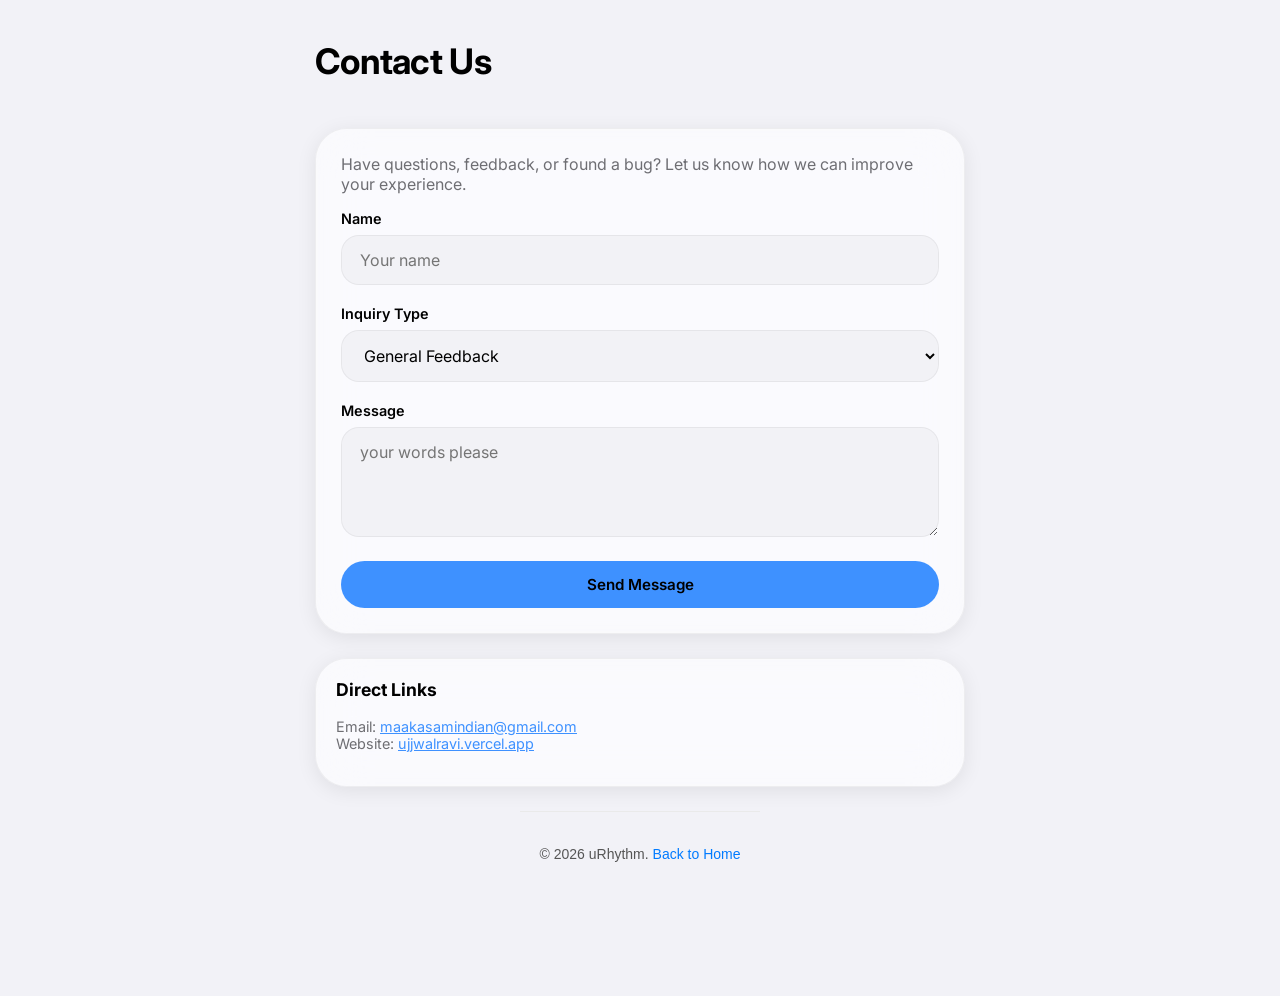
<file: contact.html>
<!DOCTYPE html>
<html lang="en">
<head>
    <meta charset="UTF-8">
    <meta name="viewport" content="width=device-width, initial-scale=1.0">
    <title>Contact & Support | uRhythm</title>
    <link rel="stylesheet" href="styles.css">
    <link href="https://fonts.googleapis.com/css2?family=Inter:wght@400;500;600;700&display=swap" rel="stylesheet">
</head>
<body>

    <header class="oneui-header-container">
        <h1 class="oneui-main-title">Contact Us</h1>
    </header>

    <div class="glass-panel">
        <p style="margin-top: 0; color: var(--text-muted);">Have questions, feedback, or found a bug? Let us know how we can improve your experience.</p>
        
        <form id="contactForm" action="https://formsubmit.co/c133e40e14339e711bb386f7bed75d5c" method="POST">
            <input type="hidden" name="_next" value="https://urhythm.vercel.app">
            <input type="hidden" name="_captcha" value="false">
            <input type="hidden" name="_subject" value="New Submission: urhythm Support">

            <div class="form-group">
                <label for="name">Name</label>
                <input type="text" id="name" name="name" placeholder="Your name" required>
            </div>

            <div class="form-group">
                <label for="type">Inquiry Type</label>
                <select id="type" name="type" required>
                    <option value="feedback">General Feedback</option>
                    <option value="report">Report a Bug/Issue</option>
                    <option value="question">Question/Support</option>
                </select>
            </div>

            <div class="form-group">
                <label for="message">Message</label>
                <textarea id="message" name="message" rows="4" placeholder="your words please" style="width: 100%; padding: 14px 18px; border: 1px solid var(--border-color); border-radius: 18px; background-color: var(--input-bg); color: var(--text-color); font-family: var(--body-font); font-size: 1rem; box-sizing: border-box;" required></textarea>
            </div>

            <button type="submit" class="primary w-full">Send Message</button>
        </form>
    </div>

    <div class="glass-panel" style="padding: 20px;">
        <h3 style="margin-top: 0; font-size: 1.1rem;">Direct Links</h3>
        <p style="font-size: 0.9rem; color: var(--text-muted);">
            Email: <a href="mailto:maakasamindian@gmail.com" style="color: var(--accent-color);">maakasamindian@gmail.com</a><br>
            Website: <a href="https://ujjwalravi.vercel.app" target="_blank" style="color: var(--accent-color);">ujjwalravi.vercel.app</a>
        </p>
    </div>

    <footer>
        <p>&copy; 2026 uRhythm. <a href="index.html">Back to Home</a></p>
    </footer>

    <script>
        const savedTheme = localStorage.getItem('theme') || 'light';
        document.documentElement.setAttribute('data-theme', savedTheme);
    </script>
</body>
</html>
</file>
<file: styles.css>
:root {
    --bg-color: #F2F2F7;
    --text-color: #000000;
    --text-muted: #6E6E73;
    --base-circle-color: #E5E5EA;
    --body-font: 'Inter', sans-serif;
    
    --border-color: rgba(0, 0, 0, 0.05);
    --glass-bg: rgba(255, 255, 255, 0.6);
    --glass-bg-hover: rgba(255, 255, 255, 0.9);
    --header-bg: #F2F2F7;
    
    --accent-color: #3E91FF; 
    --accent-success: #32D74B;
    --accent-warning: #FFD60A;
    --active-routine-color: #3E91FF; 
    
    --button-bg-primary: #3E91FF; 
    --button-text-primary: #000000; 
    --button-hover-bg-primary: #5E9BFF; 
    --button-bg-secondary: rgba(0, 0, 0, 0.05);
    --button-text-secondary: #000000;
    --button-hover-bg-secondary: rgba(0, 0, 0, 0.1);
    
    --danger-bg: rgba(255, 69, 58, 0.15); 
    --danger-text: #FF453A;
    --danger-hover-bg: #FF453A;
    --input-bg: rgba(0, 0, 0, 0.03);
    
    --tab-bar-bg: rgba(255, 255, 255, 0.85);
    --tab-button-active-bg: rgba(62, 145, 255, 0.15); 
    --tab-button-active-text: #3E91FF; 
    --card-depth-shadow: 0 4px 20px 0 rgba(0, 0, 0, 0.08);
}

[data-theme="dark"] {
    --bg-color: #000000; 
    --text-color: #FFFFFF; 
    --text-muted: #9E9E9E; 
    --base-circle-color: #1C1C1E; 
    
    --border-color: rgba(255, 255, 255, 0.04); 
    --glass-bg: rgba(28, 28, 30, 0.4);
    --glass-bg-hover: rgba(44, 44, 46, 0.55);
    --header-bg: #000000; 
    
    --button-bg-secondary: rgba(255, 255, 255, 0.1); 
    --button-text-secondary: #FFFFFF; 
    --button-hover-bg-secondary: rgba(255, 255, 255, 0.15);
    
    --input-bg: rgba(255, 255, 255, 0.05); 
    --tab-bar-bg: rgba(10, 10, 10, 0.7); 
    --card-depth-shadow: 0 4px 20px 0 rgba(0, 0, 0, 0.4); 
}

* {
    -webkit-user-select: none;
    -ms-user-select: none;
    user-select: none;
    cursor: default !important;
}

input, select, textarea {
    -webkit-user-select: auto;
    -ms-user-select: auto;
    user-select: auto;
    cursor: text !important;
}

input[type="time"]::-webkit-calendar-picker-indicator {
    filter: invert(0);
    cursor: pointer !important;
}
[data-theme="dark"] input[type="time"]::-webkit-calendar-picker-indicator {
    filter: invert(1);
}

body {
    background-color: var(--bg-color);
    color: var(--text-color);
    font-family: var(--body-font);
    display: flex;
    justify-content: flex-start;
    align-items: center;
    min-height: 100vh;
    margin: 0;
    padding: 20px;
    padding-bottom: 100px; 
    text-align: center;
    flex-direction: column;
    gap: 1.5rem;
    overflow-y: auto;
    box-sizing: border-box;
    transition: background-color 0.3s, color 0.3s;
}

.top-nav { display: flex; justify-content: space-between; align-items: flex-start; width: 100%; }
.user-controls { display: flex; align-items: center; gap: 10px; }
.profile-menu-wrapper { position: relative; }

.profile-trigger {
    width: 44px; height: 44px; border-radius: 50%; background: var(--glass-bg);
    display: flex; align-items: center; justify-content: center; cursor: pointer !important;
    transition: background 0.2s; color: var(--text-color); font-size: 1.5rem;
}
.profile-trigger:hover { background: var(--button-hover-bg-secondary); }
.profile-trigger img { width: 100%; height: 100%; border-radius: 50%; object-fit: cover; border: 2px solid var(--border-color); display: none; }

.profile-dropdown {
    position: absolute; top: calc(100% + 10px); right: 0; background: var(--glass-bg) !important; 
    backdrop-filter: blur(25px); -webkit-backdrop-filter: blur(25px); border: 1px solid var(--border-color); 
    border-radius: 16px; padding: 8px; display: none; flex-direction: column; gap: 4px; 
    min-width: 160px; z-index: 2000; box-shadow: 0 8px 24px rgba(0,0,0,0.2);
}
.show { display: flex; }

.profile-dropdown button {
    background: transparent; border: none; padding: 12px 14px; text-align: left; width: 100%;
    border-radius: 12px; font-size: 0.9rem; color: var(--text-color); display: flex; justify-content: flex-start;
}
.profile-dropdown button i { width: 20px; margin-right: 10px; text-align: center; }
.profile-dropdown button:hover { background: var(--button-bg-secondary); }
.profile-dropdown button.delete-btn { color: var(--danger-text); }
.profile-dropdown button.delete-btn:hover { background: var(--danger-hover-bg); color: #ffffff; }

.date-day-header { font-size: 1.1rem; font-weight: 500; color: var(--text-muted); margin-bottom: 0.5rem; margin-top: 0.5rem; }

.glass-panel {
    background: var(--glass-bg); backdrop-filter: blur(25px) saturate(200%); -webkit-backdrop-filter: blur(25px) saturate(200%);
    border: 1px solid var(--border-color); border-radius: 32px; box-shadow: var(--card-depth-shadow);
    padding: 25px; width: 90vw; max-width: 650px; box-sizing: border-box; text-align: left; transition: transform 0.3s ease, box-shadow 0.3s ease, background 0.3s;
}

.chart-container { position: relative; width: 75vw; max-width: 340px; aspect-ratio: 1 / 1; margin: 0.5rem auto; }
svg.chart { width: 100%; height: 100%; transform: rotate(-90deg); display: block; }

.background-circle { fill: none; stroke: var(--base-circle-color); transition: stroke 0.3s; }
.schedule-arc { fill: none; stroke-linecap: round; transition: stroke 0.3s ease-in-out; }
.active-routine-arc { fill: none; stroke: var(--active-routine-color); stroke-linecap: round; filter: drop-shadow(0 0 8px rgba(62, 145, 255, 0.6)); }

.center-activity-label {
    position: absolute; top: 50%; left: 50%; transform: translate(-50%, -50%);
    font-size: 1.15rem; font-weight: 700; color: var(--active-routine-color);
    text-align: center; max-width: 75%; overflow: hidden; text-overflow: ellipsis; white-space: nowrap;
    padding: 8px 12px; border-radius: 16px; background: rgba(255, 255, 255, 0.8);
    border: 1px solid rgba(62, 145, 255, 0.15); backdrop-filter: blur(8px); -webkit-backdrop-filter: blur(8px);
}
[data-theme="dark"] .center-activity-label { background: rgba(0, 0, 0, 0.6); }

.timeline-wrapper { width: 100%; display: flex; flex-direction: column; gap: 5px; margin-bottom: 1.5rem; }

.timeline-row {
    display: flex; flex-direction: column; gap: 8px; padding: 15px 18px; background: var(--input-bg);
    border: 1px solid transparent; border-radius: 24px; transition: all 0.25s cubic-bezier(0.4, 0, 0.2, 1);
    position: relative; margin-top: 10px; z-index: 1;
}
.timeline-row.menu-open { z-index: 100 !important; }
.timeline-row.active-current { border-color: rgba(62, 145, 255, 0.2); background: rgba(62, 145, 255, 0.05); }

.timeline-row-top { display: flex; justify-content: space-between; align-items: center; }
.timeline-row-bottom { display: flex; align-items: center; gap: 16px; flex-wrap: wrap; }
.activity-meta { display: flex; align-items: center; gap: 12px; font-weight: 600; font-size: 1.05rem; min-width: 0; }
.activity-indicator-dot { width: 10px; height: 10px; border-radius: 50%; flex-shrink: 0; }
.time-duration-box { display: flex; align-items: center; gap: 6px; color: var(--text-muted); font-size: 0.9rem; }

.action-menu-wrapper { position: relative; }
.action-menu-btn { background: transparent; border: none; color: var(--text-muted); padding: 4px 8px; font-size: 1rem; border-radius: 6px; width: auto; height: auto; cursor: pointer !important; }
.action-menu-dropdown {
    position: absolute; top: 100%; right: 0; background: var(--bg-color); backdrop-filter: blur(25px) !important; 
    -webkit-backdrop-filter: blur(25px) !important; border: 1px solid var(--border-color); border-radius: 16px; 
    padding: 6px; display: none; flex-direction: column; gap: 4px; z-index: 2000 !important; min-width: 130px; box-shadow: 0 8px 24px rgba(0,0,0,0.2);
}
.action-menu-dropdown.show { display: flex; }
.action-menu-dropdown button { background: transparent; border: none; padding: 10px 14px; text-align: left; width: 100%; border-radius: 12px; font-size: 0.85rem; color: var(--text-color); z-index: 2000 !important; }
.action-menu-dropdown button:hover { background: var(--button-bg-secondary); }
.action-menu-dropdown button.delete-btn { color: var(--danger-text); }
.action-menu-dropdown button.delete-btn:hover { background: var(--danger-hover-bg); color: #ffffff; }

.status-pill { display: inline-flex; align-items: center; justify-content: center; padding: 4px 12px; border-radius: 20px; font-size: 0.75rem; font-weight: 700; letter-spacing: 0.03em; width: max-content; }
.status-pill.now { background: rgba(62, 145, 255, 0.15); color: var(--active-routine-color); border: 1px solid rgba(62, 145, 255, 0.3); animation: pulse-glow 2s infinite alternate; }
.status-pill.upcoming { background: var(--input-bg); color: var(--text-muted); border: 1px solid transparent; }
.status-pill.done { background: rgba(50, 215, 75, 0.1); color: var(--accent-success); border: 1px solid rgba(50, 215, 75, 0.2); }

@keyframes pulse-glow { from { box-shadow: 0 0 2px rgba(62, 145, 255, 0.2); } to { box-shadow: 0 0 10px rgba(62, 145, 255, 0.4); } }

.form-group { margin-bottom: 1.25rem; }
.form-group label { display: block; margin-bottom: 0.5rem; font-weight: 600; font-size: 0.9rem; color: var(--text-color); }
.form-group input, .form-group select { width: 100%; padding: 14px 18px; border: 1px solid var(--border-color); border-radius: 18px; background-color: var(--input-bg); color: var(--text-color); font-family: var(--body-font); font-size: 1rem; box-sizing: border-box; transition: border-color 0.2s, box-shadow 0.2s; }
.form-group input:focus, .form-group select:focus { outline: none; border-color: var(--accent-color); box-shadow: 0 0 0 3px rgba(62, 145, 255, 0.2); }

.button-group-vertical { display: flex; flex-direction: column; gap: 12px; margin-top: 1.5rem; }
.w-full { width: 100%; }

button { padding: 14px 22px; border: none; border-radius: 24px; font-family: var(--body-font); font-size: 0.95rem; transition: all 0.2s cubic-bezier(0.4, 0, 0.2, 1); font-weight: 600; display: inline-flex; align-items: center; justify-content: center; gap: 8px; box-sizing: border-box; }
button.primary { background-color: var(--button-bg-primary); color: var(--button-text-primary); }
button.primary:hover { background-color: var(--button-hover-bg-primary); transform: translateY(-1px); }
button.secondary { background-color: var(--button-bg-secondary); color: var(--button-text-secondary); }
button.secondary:hover { background-color: var(--button-hover-bg-secondary); transform: translateY(-1px); }
button.danger { background-color: var(--danger-bg); color: var(--danger-text); }
button.danger:hover { background-color: var(--danger-hover-bg); color: #FFF; transform: translateY(-1px); }
button:disabled { opacity: 0.4; transform: none !important; }

.modal-overlay { position: fixed; top: 0; left: 0; width: 100%; height: 100%; background-color: rgba(0, 0, 0, 0.6); backdrop-filter: blur(25px); -webkit-backdrop-filter: blur(25px); display: flex; justify-content: center; align-items: center; z-index: 2000; visibility: hidden; opacity: 0; transition: opacity 0.3s ease, visibility 0.3s ease; }
.modal-overlay.show { visibility: visible; opacity: 1; }
.modal-content { background: var(--bg-color); border: 1px solid var(--border-color); border-radius: 36px; padding: 35px; width: 85vw; max-width: 500px; box-shadow: 0 20px 50px rgba(0,0,0,0.3); position: relative; transform: translateY(-30px); transition: transform 0.3s cubic-bezier(0.18, 0.89, 0.32, 1.28); text-align: left; }
.modal-overlay.show .modal-content { transform: translateY(0); }

.arc-info-tooltip { position: fixed; background-color: var(--glass-bg); color: var(--text-color); backdrop-filter: blur(25px); -webkit-backdrop-filter: blur(25px); border: 1px solid var(--border-color); padding: 12px 18px; border-radius: 20px; font-size: 0.85rem; pointer-events: none; opacity: 0; visibility: hidden; transition: opacity 0.2s, visibility 0.2s; z-index: 3000; white-space: nowrap; transform: translate(-50%, -120%); box-shadow: 0 8px 24px rgba(0,0,0,0.2); }
.arc-info-tooltip.show { opacity: 1; visibility: visible; transform: translate(-50%, -120%); }
.arc-info-tooltip .info-label { font-weight: 700; margin-bottom: 2px; color: var(--accent-color); }

.tab-bar-container { position: fixed; bottom: 20px; left: 50%; transform: translateX(-50%); display: flex; background-color: var(--tab-bar-bg); backdrop-filter: blur(35px) saturate(200%); -webkit-backdrop-filter: blur(35px) saturate(200%); border: 1px solid var(--border-color); border-radius: 40px; padding: 6px; box-shadow: 0 10px 35px rgba(0, 0, 0, 0.2); z-index: 1000; gap: 6px; width: 85vw; max-width: 360px; justify-content: space-around; }
.tab-button { flex: 1; padding: 12px 16px; border: none; border-radius: 35px; font-size: 0.95rem; font-weight: 600; transition: all 0.25s ease; background-color: transparent; color: var(--text-muted); display: flex; align-items: center; justify-content: center; gap: 8px; }
.tab-button.active { background-color: var(--tab-button-active-bg); color: var(--tab-button-active-text); }
.tab-button:hover:not(.active) { background-color: var(--input-bg); color: var(--text-color); }

.content-section { width: 100%; display: none; flex-direction: column; align-items: center; gap: 1.5rem; }
.content-section.active { display: flex; }

.quiz-welcome-panel h2 { font-size: 1.6rem; font-weight: 700; margin-top: 0; color: var(--text-color); }
.quiz-welcome-panel p { color: var(--text-muted); line-height: 1.5; font-size: 0.95rem; }

.question-card { background: var(--input-bg); border: 1px solid transparent; border-radius: 24px; padding: 24px; margin-bottom: 1.25rem; transition: all 0.3s ease; }
.question-text { font-size: 1.1rem; font-weight: 600; margin-bottom: 18px; line-height: 1.4; text-align: left;}

.option-wrapper { margin-bottom: 10px; text-align: left; }
.option-wrapper label { display: flex; align-items: center; padding: 14px 16px; background: var(--bg-color); border-radius: 16px; transition: all 0.2s ease; }
.option-wrapper label:hover { background: var(--button-bg-secondary); }
.option-wrapper input[type="radio"] { margin-right: 14px; accent-color: var(--accent-color); transform: scale(1.2); }

.eval-correct { border: 1px solid rgba(50, 215, 75, 0.3) !important; background: rgba(50, 215, 75, 0.05) !important; }
.eval-incorrect { border: 1px solid rgba(255, 69, 58, 0.3) !important; background: rgba(255, 69, 58, 0.05) !important; }
.eval-unanswered { border: 1px solid rgba(255, 214, 10, 0.3) !important; background: rgba(255, 214, 10, 0.05) !important; }

.explanation-box { background-color: rgba(62, 145, 255, 0.05); border-left: 4px solid var(--accent-color); padding: 14px 18px; border-radius: 0 16px 16px 0; margin-top: 15px; font-size: 0.9rem; color: var(--text-color); display: none; text-align: left; }
.feedback-banner { font-weight: 600; margin-top: 12px; font-size: 0.95rem; text-align: left; }

.quiz-overlay { position: fixed; top: 0; left: 0; width: 100vw; height: 100vh; background-color: rgba(255, 255, 255, 0.85); backdrop-filter: blur(8px); -webkit-backdrop-filter: blur(35px); z-index: 9999; display: none; justify-content: center; align-items: center; flex-direction: column; gap: 20px; }
[data-theme="dark"] .quiz-overlay { background-color: rgba(0, 0, 0, 0.85); color: #FFF; }
.quiz-overlay span { width:100%; font-size: 2.2rem; font-weight: 800; letter-spacing: -0.03em; color: var(--text-color);}
.quiz-overlay button { width: 50%; }

.timer-badge { position: fixed; top: 20px; right: 20px; background: var(--glass-bg); backdrop-filter: blur(15px); -webkit-backdrop-filter: blur(15px); border: 1px solid var(--border-color); padding: 10px 10px; border-radius: 20px; display: none; align-items: center; gap: 12px; font-weight: 600; font-size: 0.9rem; z-index: 1500; box-shadow: 0 4px 20px rgba(0,0,0,0.1); }
.timer-badge button { margin-top:5px; padding: 6px 12px; font-size: 0.75rem; border-radius: 12px; }

.hud-progress-container { position: fixed; bottom: 0; left: 0; width: 100%; height: 6px; background: var(--border-color); z-index: 99999; display: none; }
.hud-progress-bar { height: 100%; width: 0%; background: var(--accent-success); transition: width 0.3s cubic-bezier(0.4, 0, 0.2, 1); }

.results-panel { background: rgba(50, 215, 75, 0.05); border: 1px solid rgba(50, 215, 75, 0.2); border-radius: 28px; padding: 25px; text-align: center; display: none; width: 100%; box-sizing: border-box; }
.results-panel h3 { margin: 0 0 8px 0; color: var(--accent-success); font-size: 1.4rem; }

#hud-toast { position: fixed; bottom: 90px; left: 50%; transform: translateX(-50%) translateY(20px); background: var(--text-color); color: var(--bg-color); padding: 14px 28px; border-radius: 40px; box-shadow: 0 10px 30px rgba(0,0,0,0.2); font-weight: 600; font-size: 0.95rem; z-index: 5000; opacity: 0; visibility: hidden; transition: opacity 0.3s, transform 0.3s, visibility 0.3s; }
#hud-toast.show { opacity: 1; visibility: visible; transform: translateX(-50%) translateY(0); }

.loader-ring { display: inline-block; width: 40px; height: 40px; border: 4px solid var(--border-color); border-radius: 50%; border-top-color: var(--accent-color); animation: spin 1s ease-in-out infinite; margin: 20px auto; }
@keyframes spin { to { transform: rotate(360deg); } }

@media (max-width: 600px) {
    body { padding: 12px; padding-bottom: 100px; }
    .glass-panel { padding: 20px; }
    .button-group-vertical { flex-direction: column; }
    .tab-bar-container { width: calc(100% - 24px); }
}
 
.oneui-header-container { width: 100%; max-width: 650px; text-align: left; padding: 20px 12px 16px 12px; }
.oneui-main-title { font-size: 2.2rem; font-weight: 700; margin: 0 0 6px 0; letter-spacing: -0.02em; color: var(--text-color); }
footer { text-align: center; padding: 20px; font-family: sans-serif; font-size: 14px; color: #555; border-top: 1px solid #eaeaea; }
footer a { color: #007bff; text-decoration: none; }
footer a:hover { text-decoration: underline; }
</file>
